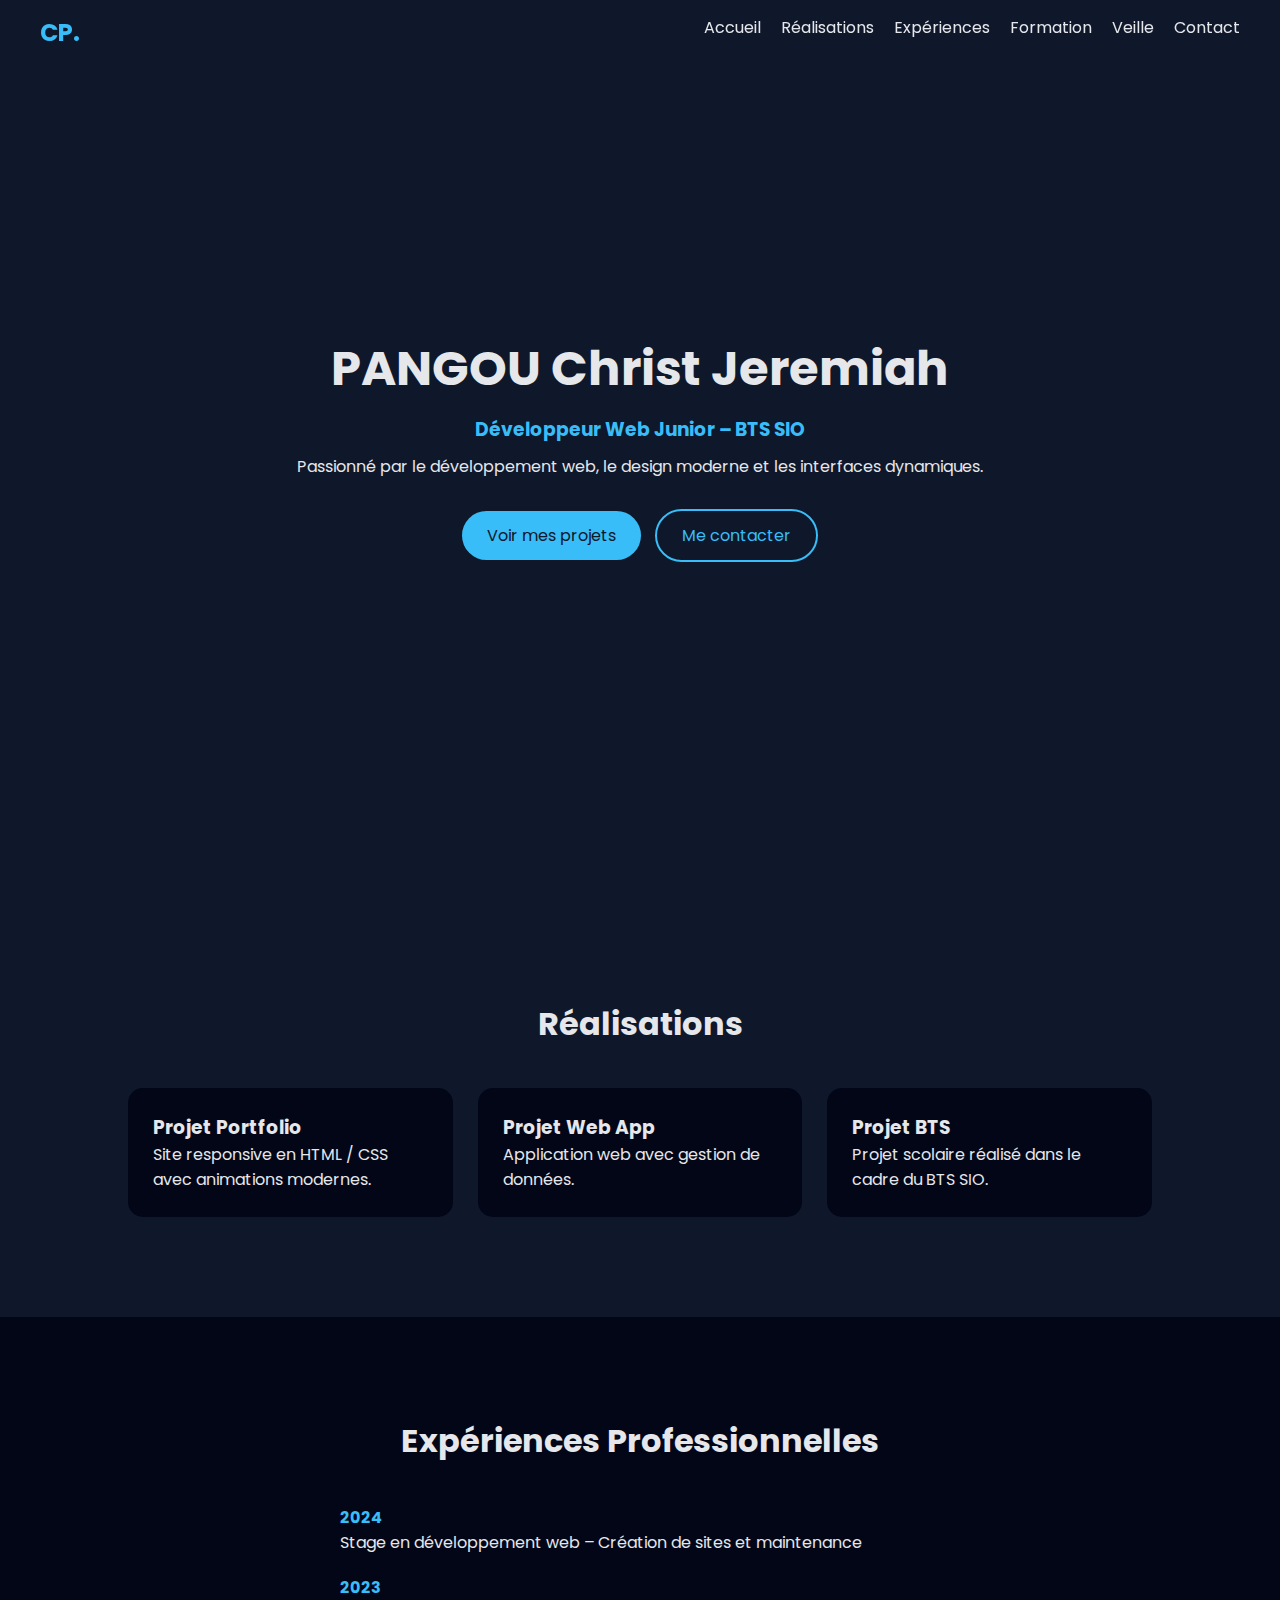
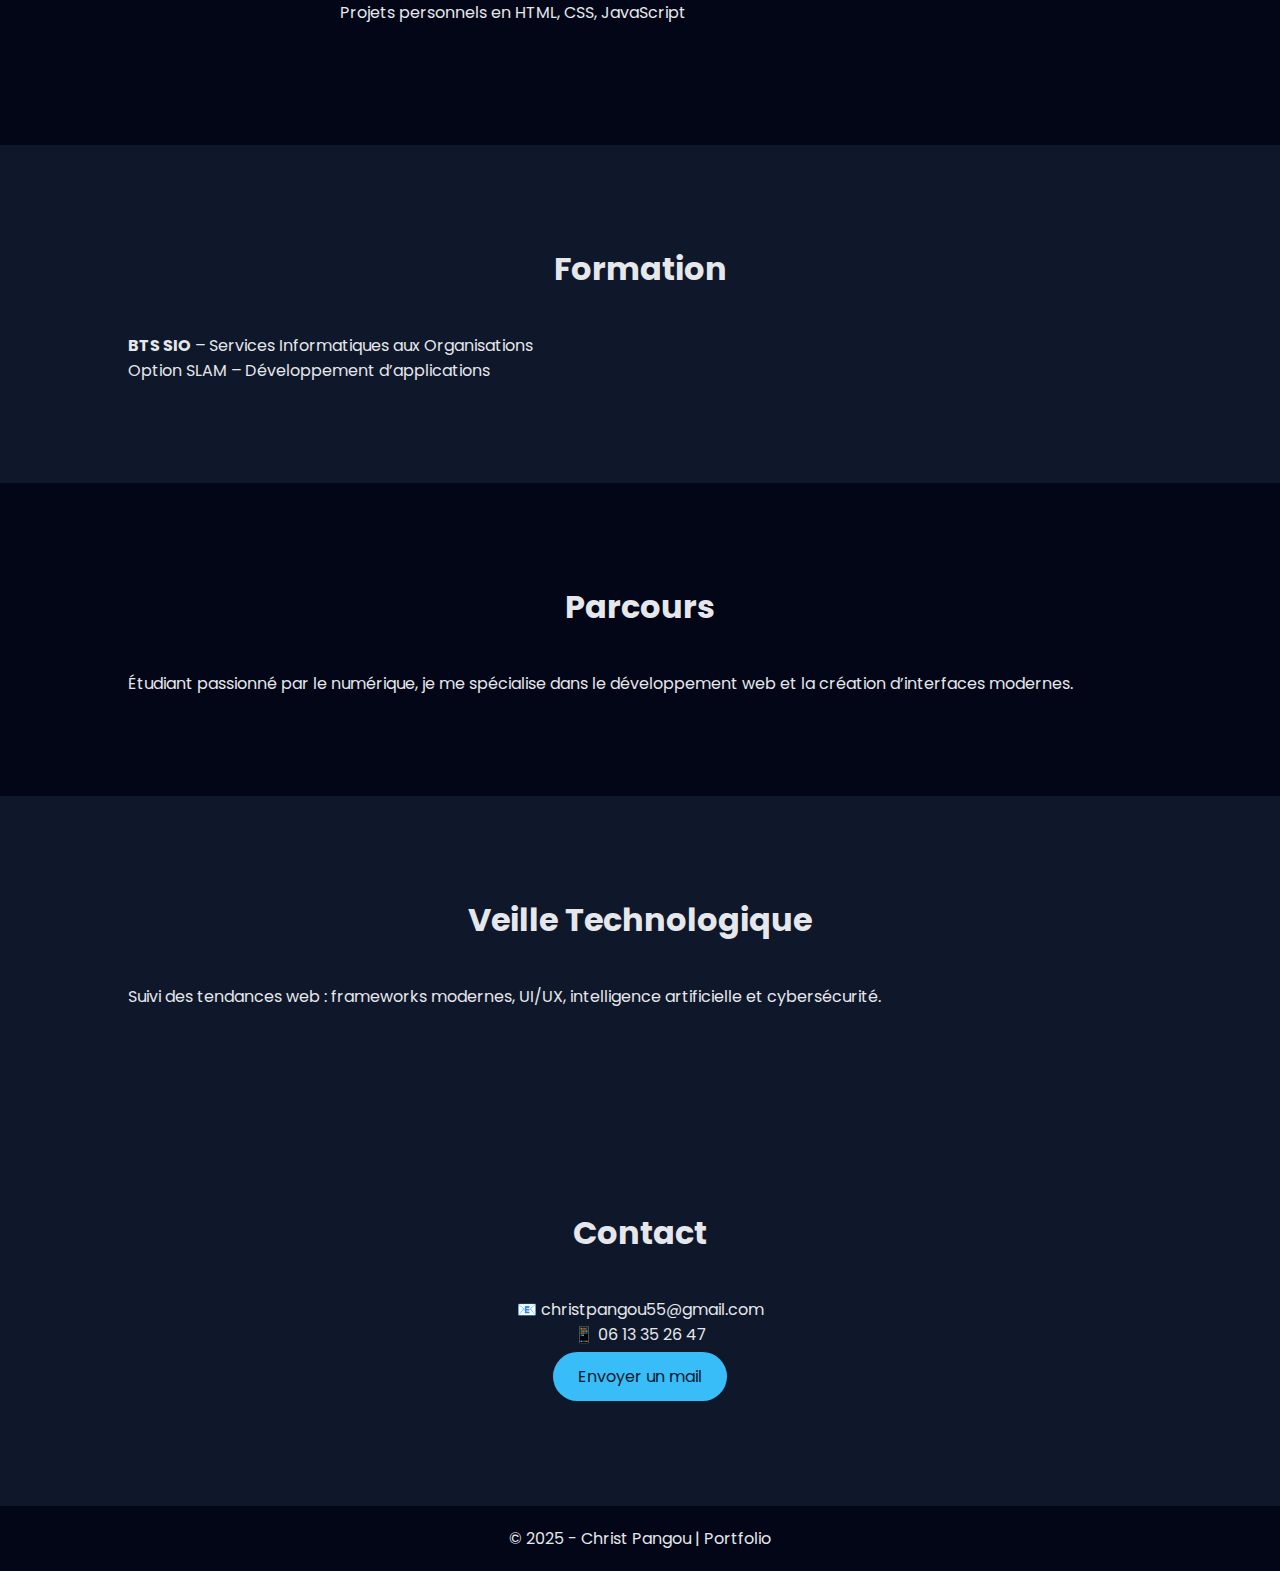
<file: index.html>
<!DOCTYPE html>
<html lang="fr">
<head>
    <meta charset="UTF-8">
    <meta name="viewport" content="width=device-width, initial-scale=1.0">
    <title>Portfolio | Christ Pangou</title>
    <link rel="stylesheet" href="style.css">
    <link href="https://fonts.googleapis.com/css2?family=Poppins:wght@300;400;600;700&display=swap" rel="stylesheet">
</head>
<body>

<header>
    <nav class="navbar">
        <h1 class="logo">CP.</h1>
        <ul class="nav-links">
            <li><a href="#accueil">Accueil</a></li>
            <li><a href="#realisations">Réalisations</a></li>
            <li><a href="#experience">Expériences</a></li>
            <li><a href="#formation">Formation</a></li>
            <li><a href="#veille">Veille</a></li>
            <li><a href="#contact">Contact</a></li>
        </ul>
    </nav>
</header>

<!-- ACCUEIL -->
<section id="accueil" class="hero">
    <div class="hero-content">
        <h2 class="fade-in">PANGOU Christ Jeremiah</h2>
        <h3 class="slide-in">Développeur Web Junior – BTS SIO</h3>
        <p>Passionné par le développement web, le design moderne et les interfaces dynamiques.</p>
        <div class="hero-buttons">
            <a href="#realisations" class="btn primary">Voir mes projets</a>
            <a href="#contact" class="btn secondary">Me contacter</a>
        </div>
    </div>
</section>

<!-- REALISATIONS -->
<section id="realisations" class="section">
    <h2>Réalisations</h2>
    <div class="cards">
        <div class="card">
            <h3>Projet Portfolio</h3>
            <p>Site responsive en HTML / CSS avec animations modernes.</p>
        </div>
        <div class="card">
            <h3>Projet Web App</h3>
            <p>Application web avec gestion de données.</p>
        </div>
        <div class="card">
            <h3>Projet BTS</h3>
            <p>Projet scolaire réalisé dans le cadre du BTS SIO.</p>
        </div>
    </div>
</section>

<!-- EXPERIENCE -->
<section id="experience" class="section dark">
    <h2>Expériences Professionnelles</h2>
    <ul class="timeline">
        <li>
            <span>2024</span>
            <p>Stage en développement web – Création de sites et maintenance</p>
        </li>
        <li>
            <span>2023</span>
            <p>Projets personnels en HTML, CSS, JavaScript</p>
        </li>
    </ul>
</section>

<!-- FORMATION -->
<section id="formation" class="section">
    <h2>Formation</h2>
    <p><strong>BTS SIO</strong> – Services Informatiques aux Organisations</p>
    <p>Option SLAM – Développement d’applications</p>
</section>

<!-- PARCOURS -->
<section id="parcours" class="section dark">
    <h2>Parcours</h2>
    <p>Étudiant passionné par le numérique, je me spécialise dans le développement web et la création d’interfaces modernes.</p>
</section>

<!-- VEILLE -->
<section id="veille" class="section">
    <h2>Veille Technologique</h2>
    <p>Suivi des tendances web : frameworks modernes, UI/UX, intelligence artificielle et cybersécurité.</p>
</section>

<!-- CONTACT -->
<section id="contact" class="section contact">
    <h2>Contact</h2>
    <p>📧 christpangou55@gmail.com</p>
    <p>📱 06 13 35 26 47</p>
    <a href="mailto:christpangou55@gmail.com" class="btn primary">Envoyer un mail</a>
</section>

<footer>
    <p>© 2025 - Christ Pangou | Portfolio</p>
</footer>

</body>
</html>
</file>
<file: style.css>
* {
    margin: 0;
    padding: 0;
    box-sizing: border-box;
    font-family: 'Poppins', sans-serif;
}

body {
    background: #0f172a;
    color: #e5e7eb;
    scroll-behavior: smooth;
}

/* NAVBAR */
header {
    position: fixed;
    width: 100%;
    top: 0;
    background: rgba(15, 23, 42, 0.9);
    backdrop-filter: blur(10px);
    z-index: 100;
}

.navbar {
    display: flex;
    justify-content: space-between;
    padding: 15px 40px;
}

.logo {
    color: #38bdf8;
    font-size: 24px;
}

.nav-links {
    display: flex;
    list-style: none;
    gap: 20px;
}

.nav-links a {
    text-decoration: none;
    color: #e5e7eb;
    transition: color 0.3s;
}

.nav-links a:hover {
    color: #38bdf8;
}

/* HERO */
.hero {
    height: 100vh;
    display: flex;
    align-items: center;
    justify-content: center;
    text-align: center;
}

.hero-content {
    max-width: 700px;
}

.hero h2 {
    font-size: 48px;
}

.hero h3 {
    color: #38bdf8;
    margin: 10px 0;
}

.hero-buttons {
    margin-top: 25px;
}

/* BUTTONS */
.btn {
    padding: 12px 25px;
    border-radius: 30px;
    text-decoration: none;
    margin: 5px;
    display: inline-block;
    transition: transform 0.3s, box-shadow 0.3s;
}

.primary {
    background: #38bdf8;
    color: #0f172a;
}

.secondary {
    border: 2px solid #38bdf8;
    color: #38bdf8;
}

.btn:hover {
    transform: translateY(-5px);
    box-shadow: 0 10px 20px rgba(56,189,248,0.4);
}

/* SECTIONS */
.section {
    padding: 100px 10%;
}

.section h2 {
    text-align: center;
    margin-bottom: 40px;
    font-size: 32px;
}

.dark {
    background: #020617;
}

/* CARDS */
.cards {
    display: grid;
    grid-template-columns: repeat(auto-fit, minmax(250px,1fr));
    gap: 25px;
}

.card {
    background: #020617;
    padding: 25px;
    border-radius: 15px;
    transition: transform 0.4s;
}

.card:hover {
    transform: scale(1.05);
}

/* TIMELINE */
.timeline {
    list-style: none;
    max-width: 600px;
    margin: auto;
}

.timeline li {
    margin-bottom: 20px;
}

.timeline span {
    color: #38bdf8;
    font-weight: bold;
}

/* CONTACT */
.contact {
    text-align: center;
}

/* FOOTER */
footer {
    text-align: center;
    padding: 20px;
    background: #020617;
}

/* ANIMATIONS */
.fade-in {
    animation: fade 1.5s ease;
}

.slide-in {
    animation: slide 1.2s ease;
}

@keyframes fade {
    from { opacity: 0; }
    to { opacity: 1; }
}

@keyframes slide {
    from { transform: translateY(30px); opacity: 0; }
    to { transform: translateY(0); opacity: 1; }
}

/* RESPONSIVE */
@media (max-width: 768px) {
    .nav-links {
        display: none;
    }

    .hero h2 {
        font-size: 36px;
    }
}
</file>
